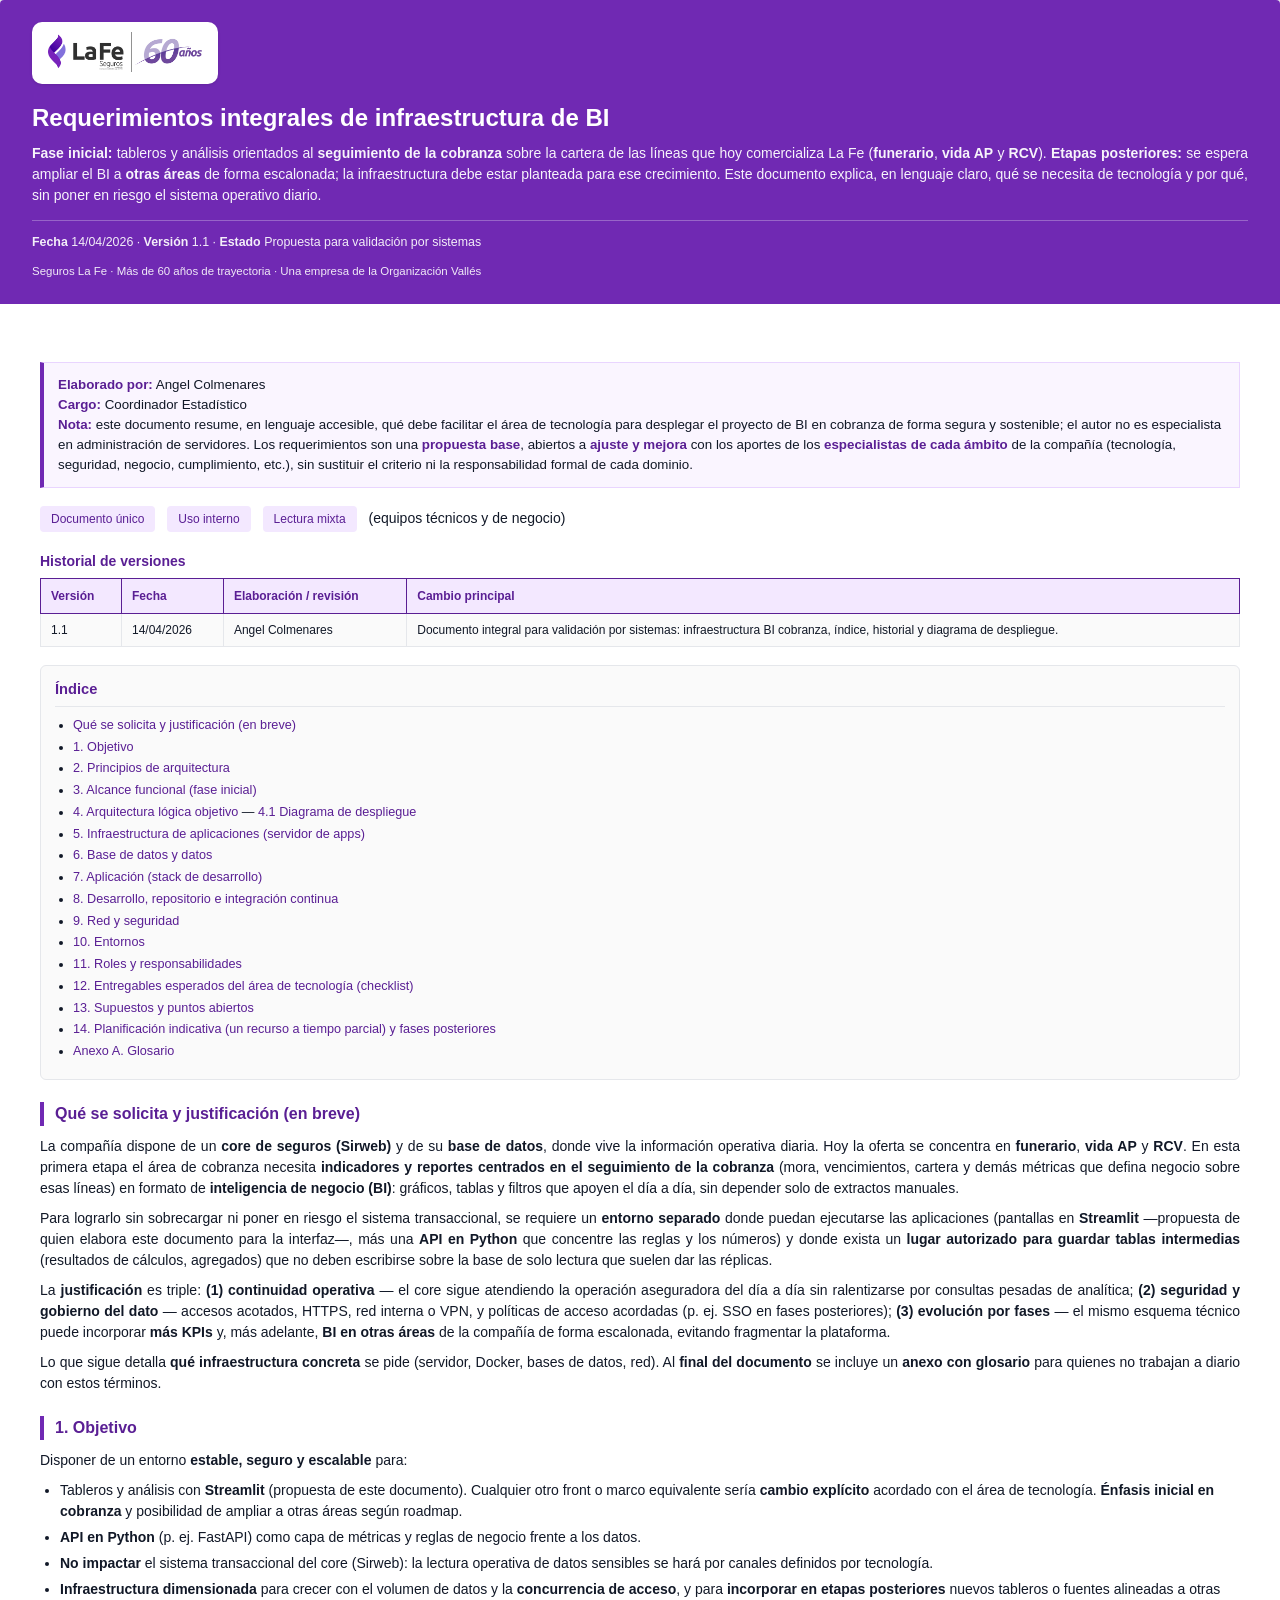
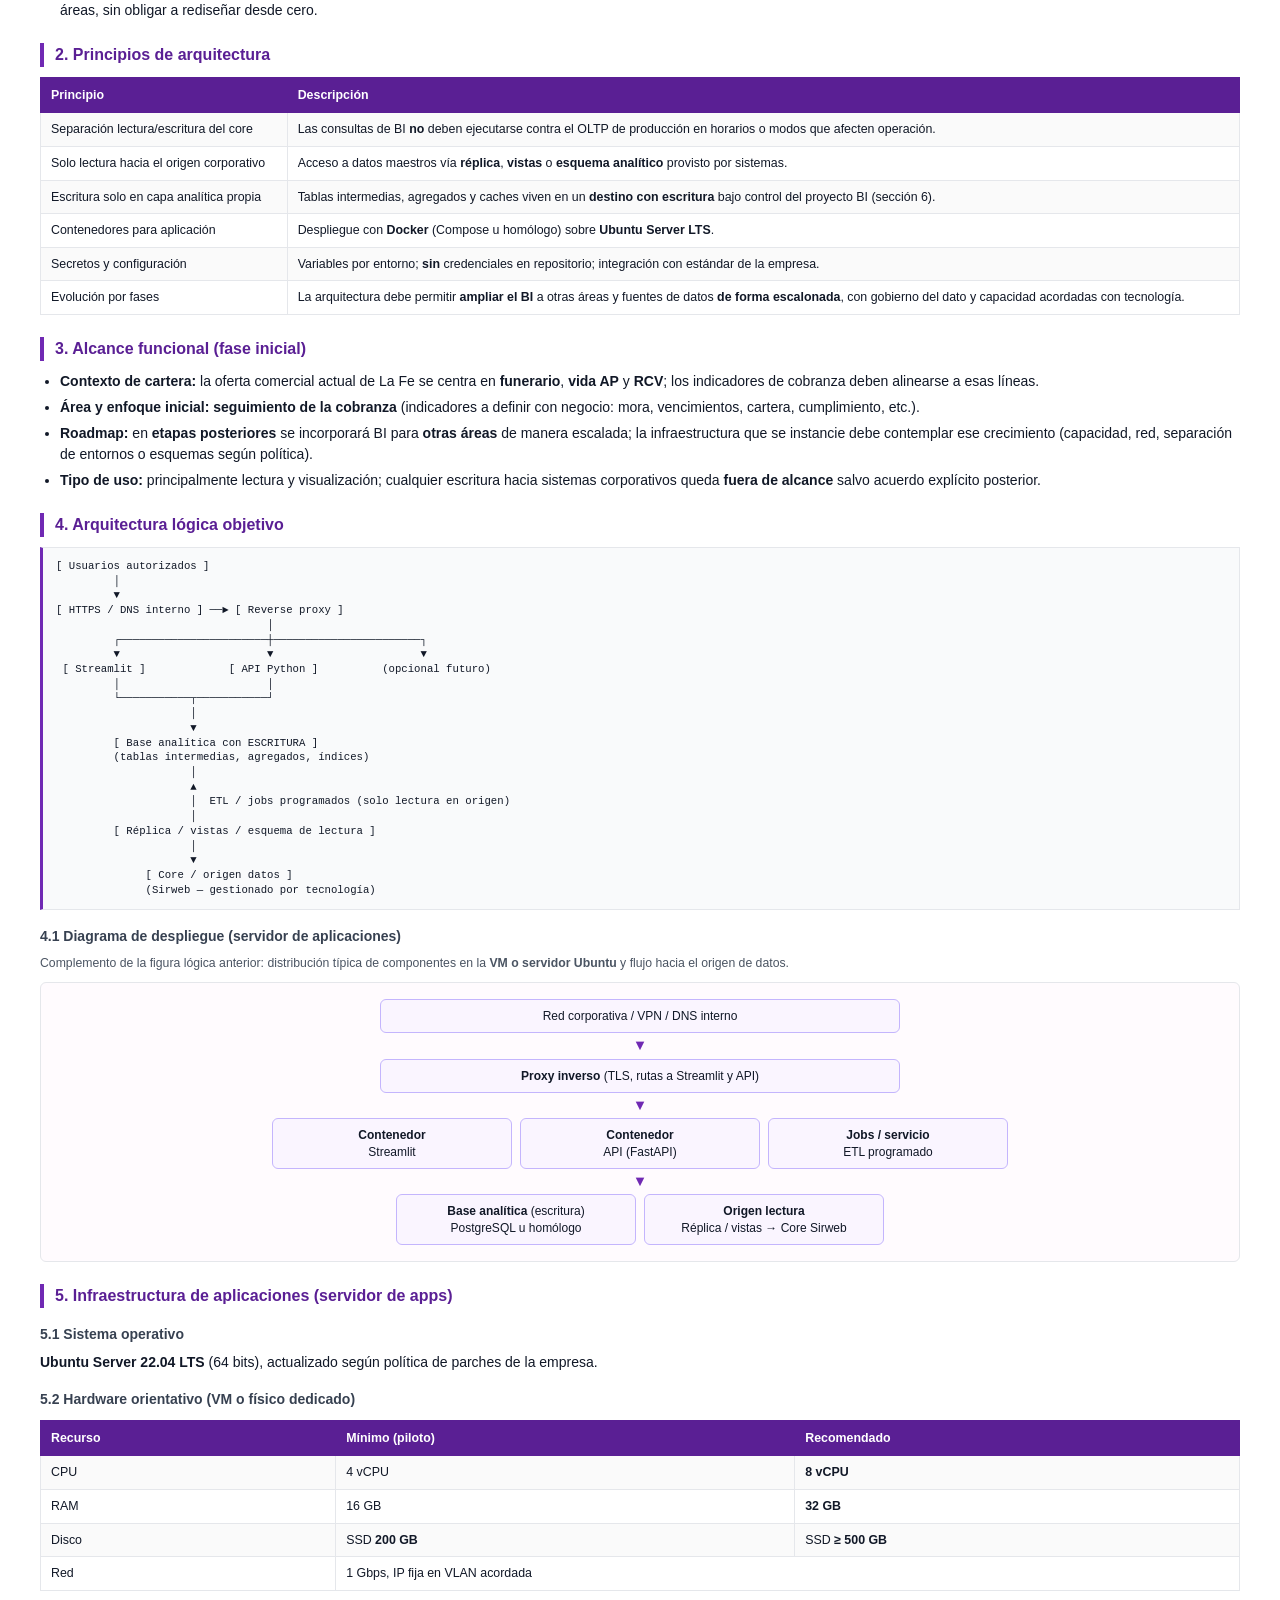
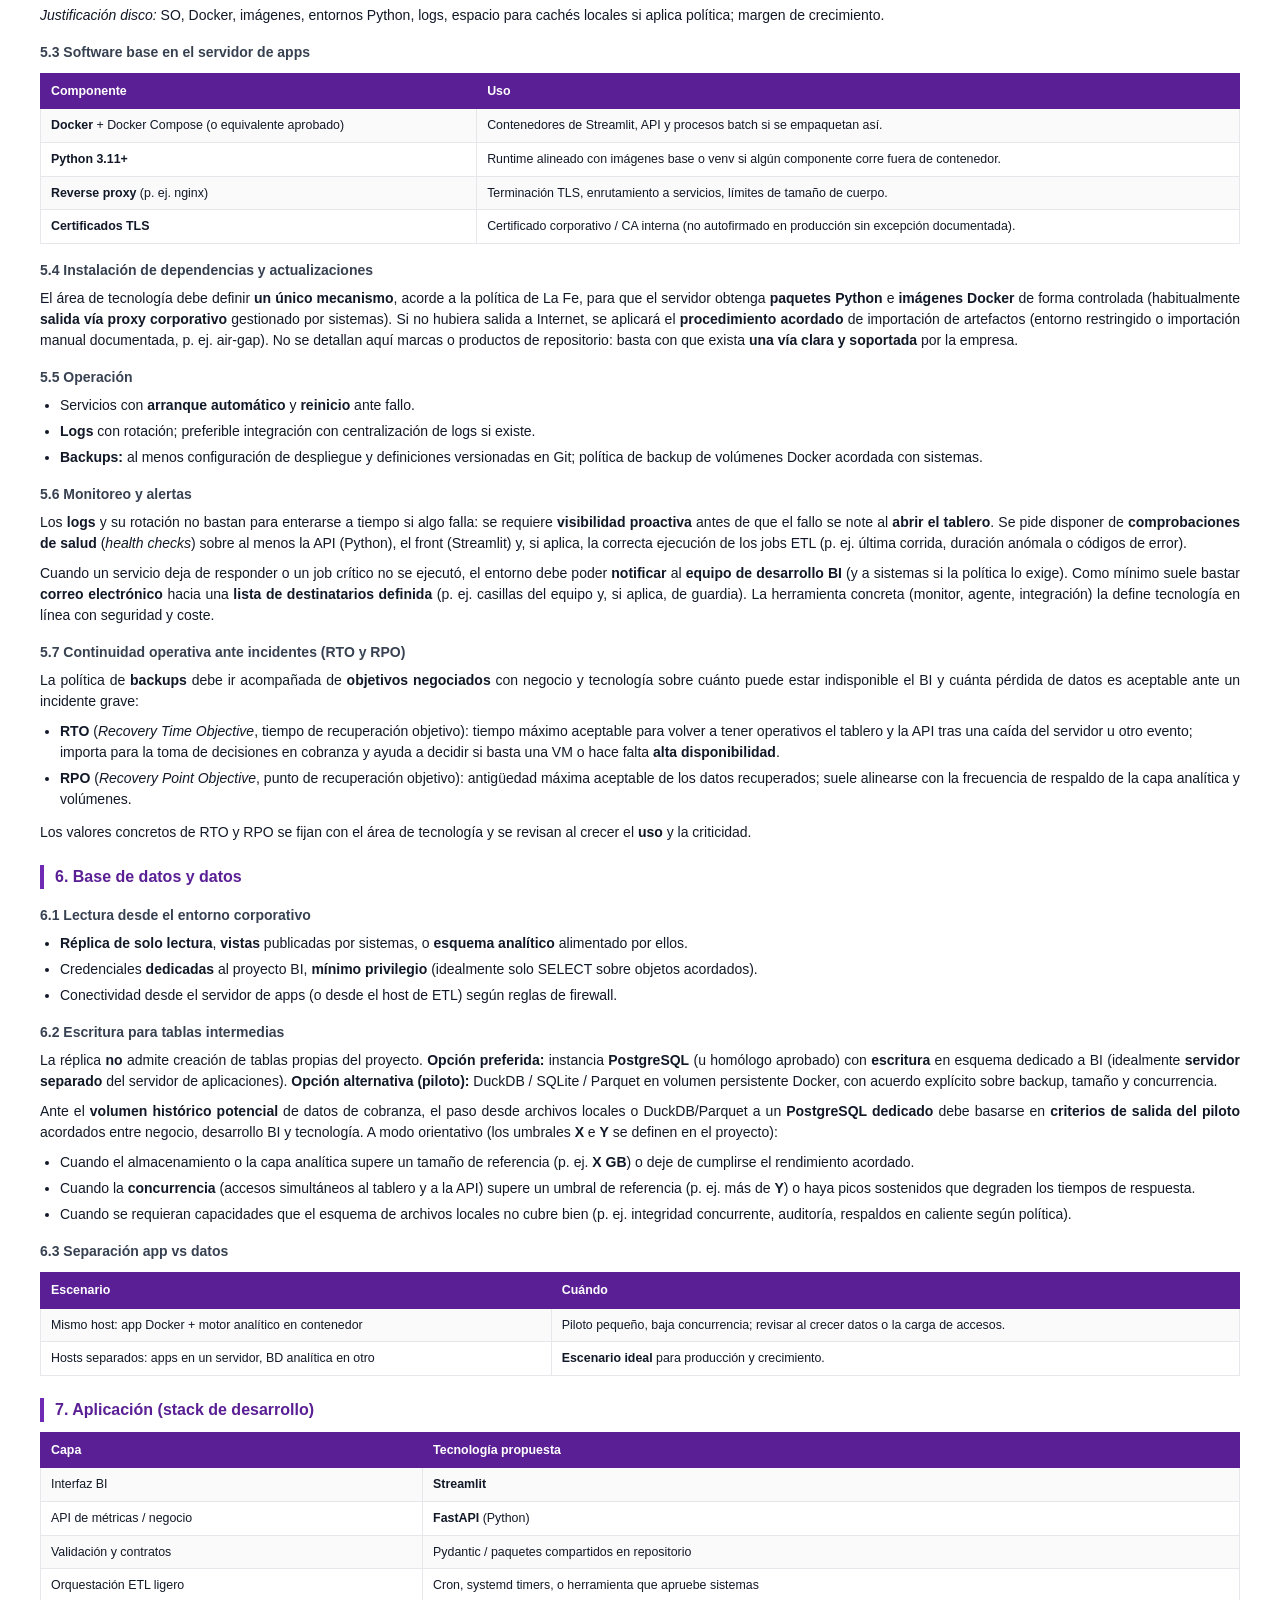
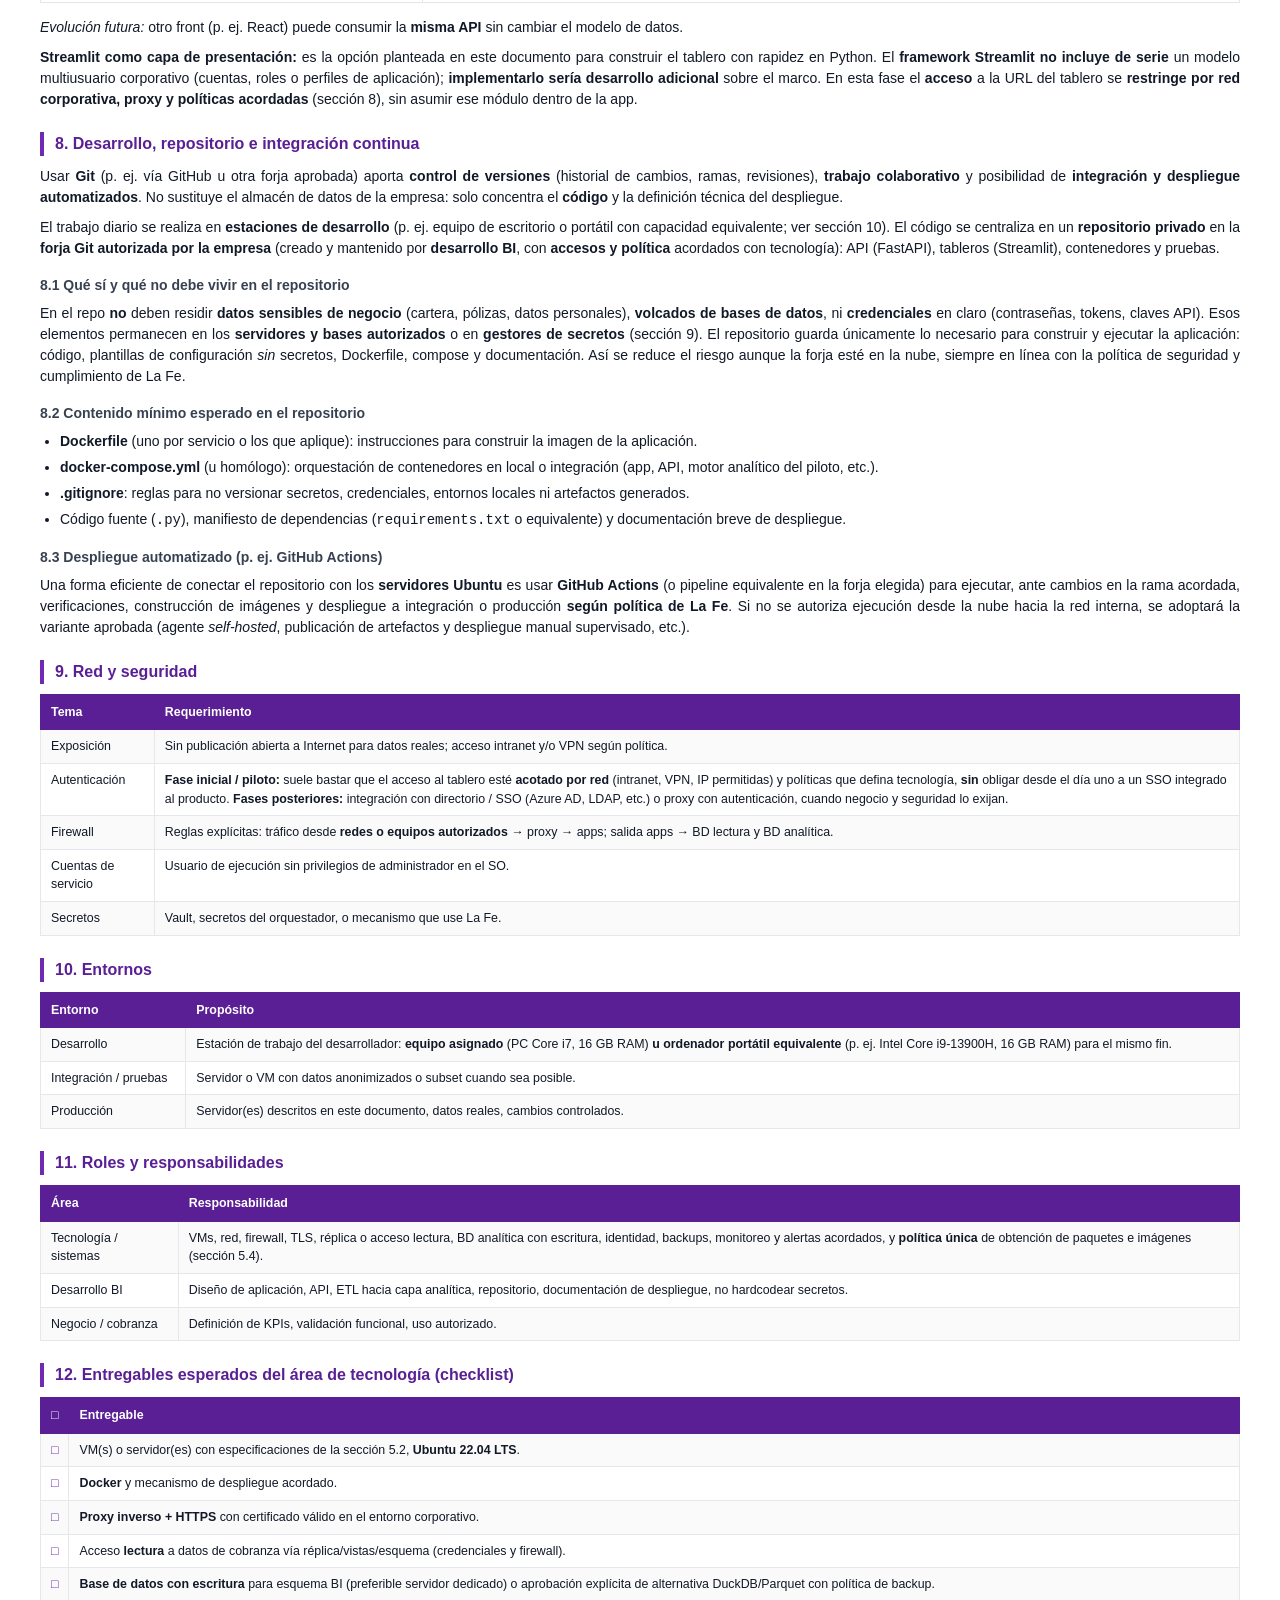
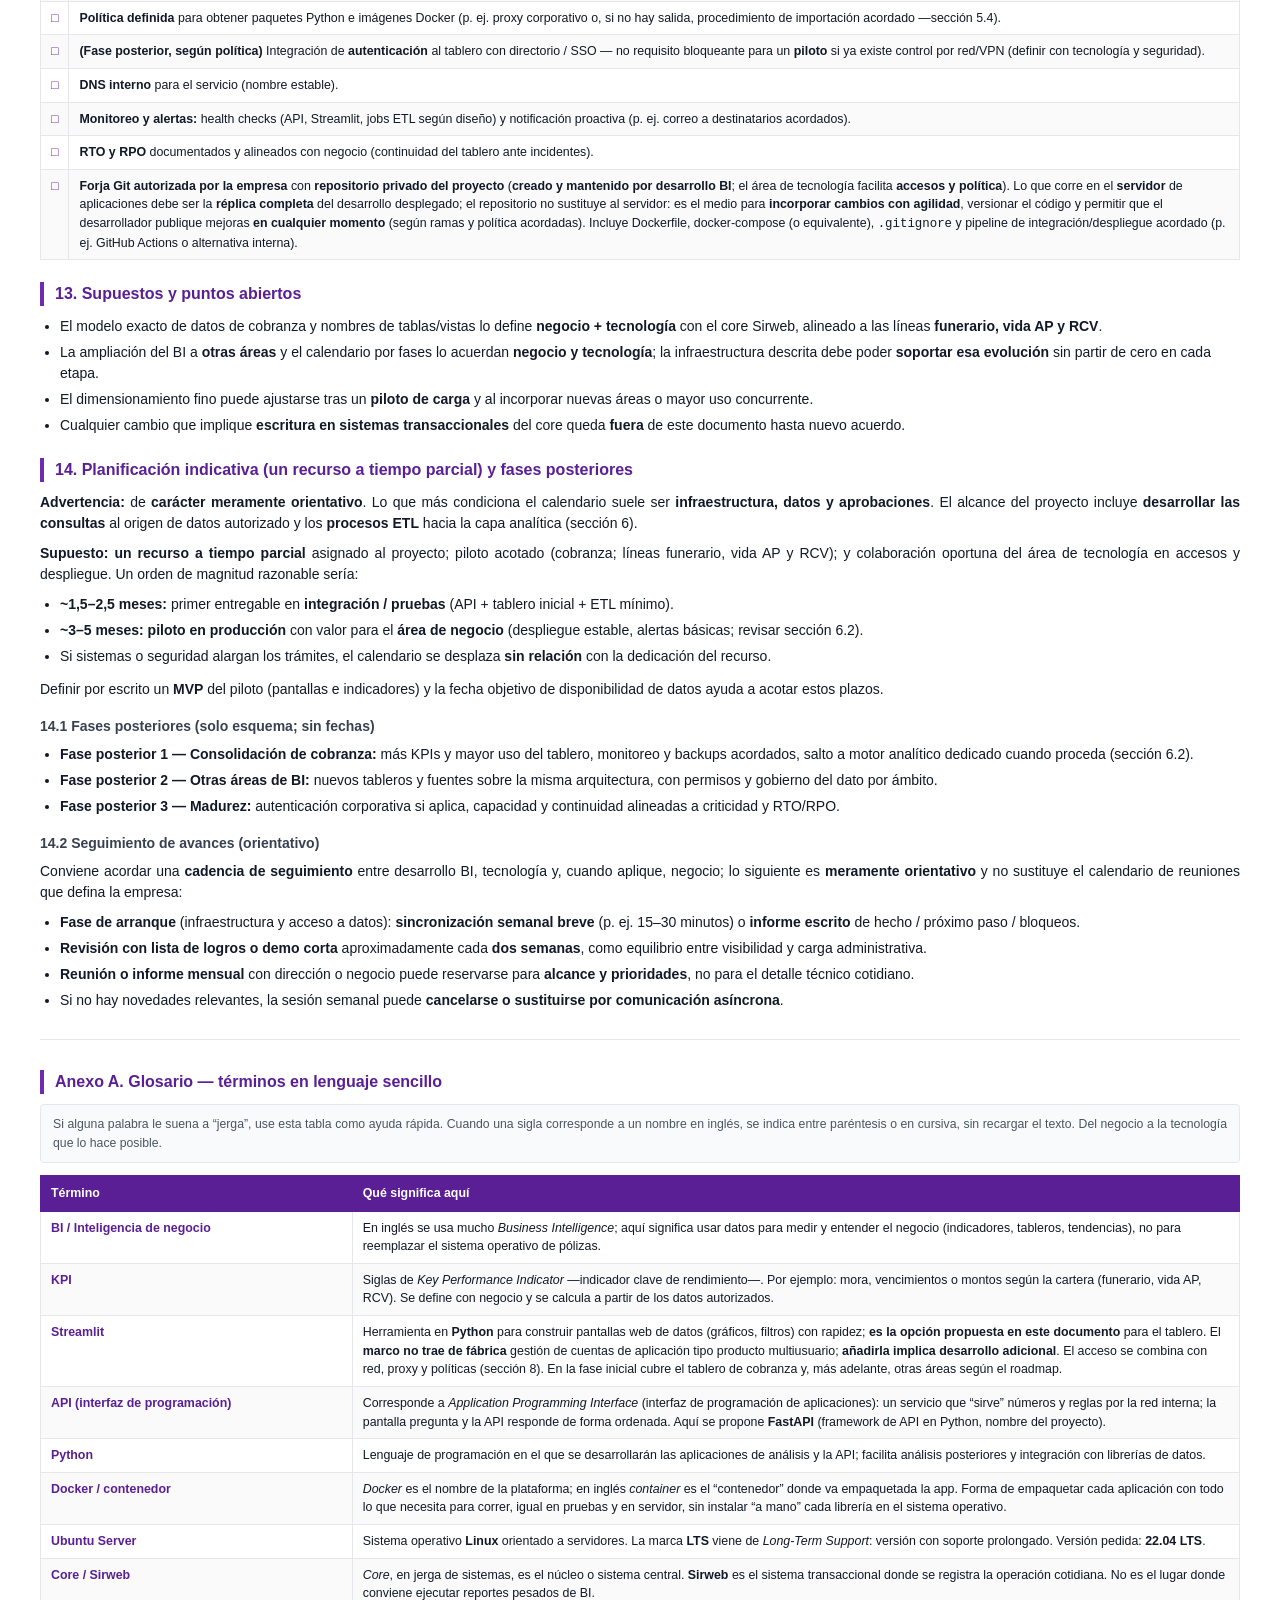
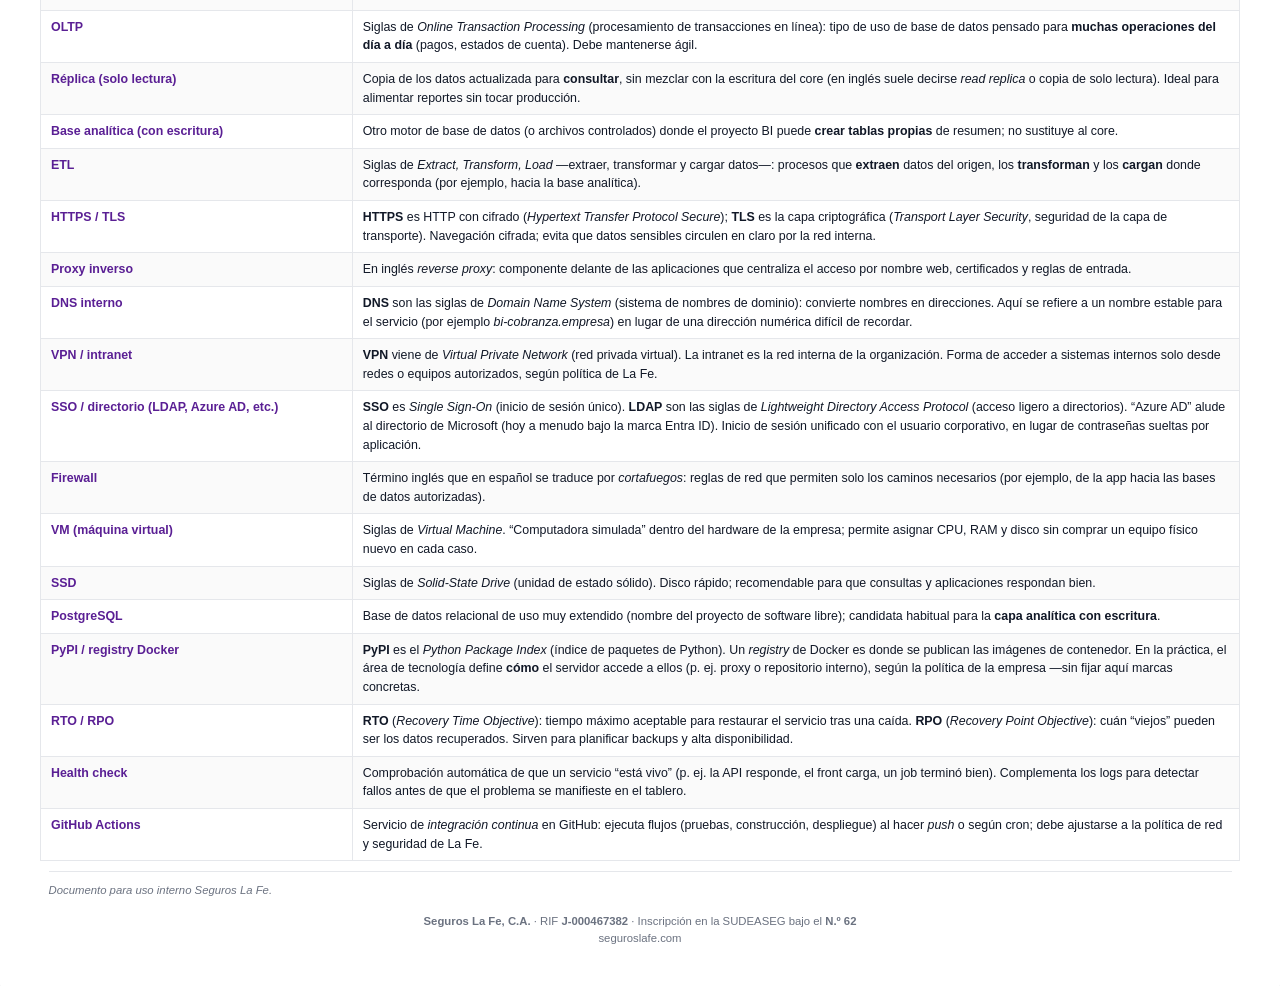
<file: docs/pdf/infra-bi-la-fe V1.html>
<!DOCTYPE html>
<html lang="es">
<head>
  <meta charset="utf-8" />
  <meta name="viewport" content="width=device-width, initial-scale=1" />
  <title>Requerimientos integrales de infraestructura de BI — Cobranza | Seguros La Fe</title>
  <!-- Estilos solo pantalla: marco legible al abrir el HTML en el navegador -->
  <style media="screen">
    html { background: #e8eaed; }
    body {
      margin: 0;
      padding: 24px 32px 40px;
    }
    .doc-shell {
      max-width: 920px;
      margin: 0 auto;
      background: #ffffff;
      box-shadow: 0 2px 12px rgba(17, 24, 39, 0.08);
      border-radius: 4px;
      overflow: hidden;
    }
    .content-pad {
      padding-left: 40px !important;
      padding-right: 40px !important;
      padding-top: 28px !important;
      padding-bottom: 36px !important;
    }
  </style>
  <style>
    /* Base compartida: navegador y PDF (xhtml2pdf suele ignorar media=screen) */
    @page {
      size: A4;
      margin: 16mm 12mm 18mm 12mm;
    }
    * { box-sizing: border-box; }
    html, body {
      margin: 0;
      padding: 0;
      width: 100%;
    }
    body {
      font-family: 'Segoe UI', 'Helvetica Neue', Arial, sans-serif;
      font-size: 10.5pt;
      line-height: 1.5;
      color: #111827;
    }
    .doc-shell {
      width: 100%;
      max-width: none;
    }
    /*
      Portada: un solo bloque DIV (evita que xhtml2pdf trocee tablas en cajas vacías).
      Logo sobre pastilla blanca = contraste correcto sobre morado corporativo.
    */
    .cover-solid {
      background-color: #7029B3;
      color: #ffffff;
      padding: 22px 32px 24px 32px;
      margin: 0 0 16px 0;
    }
    .logo-pill {
      background-color: #ffffff;
      border-radius: 10px;
      padding: 10px 16px 12px 16px;
      display: inline-block;
      margin: 0 0 14px 0;
      box-shadow: 0 1px 3px rgba(0, 0, 0, 0.12);
    }
    .logo-pill img {
      height: 40px;
      width: auto;
      display: block;
      border: none;
    }
    p.cover-title {
      font-size: 18pt;
      font-weight: 700;
      margin: 0 0 10px 0;
      line-height: 1.2;
      color: #ffffff;
    }
    .cover-solid .subtitle {
      font-size: 10.5pt;
      opacity: 0.95;
      margin: 0 0 14px 0;
      color: #ffffff;
    }
    .cover-meta {
      font-size: 9.3pt;
      opacity: 0.92;
      border-top: 1px solid rgba(255, 255, 255, 0.3);
      padding-top: 12px;
      margin: 0;
      color: #ffffff;
    }
    .cover-meta strong {
      opacity: 1;
      color: #ffffff;
    }
    .brand-line {
      font-size: 8.6pt;
      margin: 12px 0 0 0;
      opacity: 0.9;
      line-height: 1.45;
      color: #ffffff;
    }
    .content-pad {
      padding: 18px 4px 24px 4px;
      width: 100%;
    }
    .author-box {
      background: #FAF5FF;
      border: 1px solid #E9D5FF;
      border-left: 4px solid #7029B3;
      padding: 12px 14px;
      margin: 14px 0 18px 0;
      font-size: 10pt;
    }
    .author-box strong { color: #5a1f94; }
    h2 {
      font-size: 12pt;
      color: #5a1f94;
      border-left: 4px solid #7029B3;
      padding-left: 11px;
      margin: 22px 0 10px 0;
      page-break-after: avoid;
    }
    h3 {
      font-size: 10.5pt;
      color: #374151;
      margin: 16px 0 7px 0;
      page-break-after: avoid;
    }
    p { margin: 0 0 9px 0; text-align: justify; }
    ul { margin: 6px 0 12px 20px; padding: 0; }
    li { margin-bottom: 5px; }
    .meta-pill {
      display: inline-block;
      background: #F3E8FF;
      color: #5a1f94;
      font-size: 9pt;
      padding: 4px 11px;
      border-radius: 4px;
      margin-right: 8px;
      margin-bottom: 7px;
    }
    .glossary-note {
      font-size: 9.2pt;
      color: #4B5563;
      background: #F9FAFB;
      padding: 10px 12px;
      border-radius: 4px;
      margin-bottom: 12px;
      border: 1px solid #E5E7EB;
    }
    table.data {
      width: 100%;
      border-collapse: collapse;
      font-size: 9.3pt;
      margin: 10px 0 14px 0;
      page-break-inside: avoid;
    }
    /* Tablas largas (glosario): permitir cortes entre filas para no generar huecos antes del pie */
    table.data.glossary {
      page-break-inside: auto !important;
    }
    table.data th {
      background-color: #5a1f94;
      color: #fff;
      font-weight: 600;
      text-align: left;
      padding: 8px 10px;
      border: 1px solid #5a1f94;
    }
    table.data td {
      border: 1px solid #E5E7EB;
      padding: 7px 10px;
      vertical-align: top;
    }
    table.data tr:nth-child(even) td { background: #FAFAFA; }
    table.data.glossary td:first-child {
      font-weight: 600;
      color: #5a1f94;
      width: 26%;
    }
    pre.arch {
      font-family: Consolas, 'Courier New', monospace;
      font-size: 8pt;
      background: #F9FAFB;
      border: 1px solid #E5E7EB;
      border-left: 3px solid #7029B3;
      padding: 11px 13px;
      white-space: pre-wrap;
      margin: 10px 0 14px 0;
      line-height: 1.38;
    }
    .checklist td:first-child { width: 28px; text-align: center; font-weight: bold; color: #7029B3; }
    .footer-note {
      font-size: 8.5pt;
      color: #6B7280;
      font-style: italic;
      margin: 0 0 0 0;
      padding: 0;
      border: none;
    }
    .document-footer {
      margin-top: 14px;
      padding-top: 10px;
      border-top: 1px solid #E5E7EB;
    }
    /* Pie como última fila de la tabla (evita hueco entre </table> y bloque hermano en impresión Chromium) */
    .glossary-section tr.glossary-doc-footer td {
      border: none !important;
      padding: 10px 8px 6px 8px !important;
      background: #ffffff !important;
      font-weight: normal !important;
      color: #111827 !important;
      width: auto !important;
      vertical-align: top;
      page-break-inside: avoid;
      break-inside: avoid;
      page-break-before: avoid;
      break-before: avoid;
    }
    .glossary-section tr.glossary-doc-footer .document-footer {
      margin-top: 0;
      padding-top: 10px;
      border-top: 1px solid #E5E7EB;
    }
    .company-footer {
      font-size: 8.5pt;
      color: #6B7280;
      text-align: center;
      line-height: 1.45;
      margin-top: 14px;
    }
    @media print {
      html, body, .doc-shell, .content-pad, .content-main {
        min-height: 0 !important;
        height: auto !important;
      }
      /* Menos aire en portada / metadatos para aprovechar la 1.ª página */
      .cover-solid {
        padding: 18px 28px 20px 28px;
      }
      .cover-solid .subtitle {
        margin-bottom: 10px;
      }
      .author-box {
        margin: 10px 0 10px 0;
        padding: 10px 12px;
      }
      .content-pad {
        padding-top: 12px !important;
      }
      table.version-history {
        margin: 0 0 8px 0;
      }
      .version-history-heading {
        margin: 8px 0 5px 0;
      }
      .doc-toc {
        margin: 8px 0 12px 0;
        padding: 10px 12px 12px 12px;
        /* Evita el “medio página en blanco”: antes el índice entero saltaba de página */
        page-break-inside: auto;
        break-inside: auto;
      }
      /* Índice en dos columnas: menos alto, más probabilidad de caber tras la portada */
      .doc-toc ul {
        column-count: 2;
        column-gap: 18px;
      }
      .doc-toc li {
        break-inside: avoid;
        page-break-inside: avoid;
        -webkit-column-break-inside: avoid;
      }
    }
    .doc-toc {
      border: 1px solid #E5E7EB;
      border-radius: 6px;
      background: #FAFAFA;
      padding: 12px 14px 14px 14px;
      margin: 14px 0 18px 0;
      /* En pantalla puede mantenerse compacto; en @media print se fuerza auto */
      page-break-inside: auto;
      break-inside: auto;
    }
    .doc-toc .toc-title {
      font-size: 11pt;
      font-weight: 700;
      color: #5a1f94;
      margin: 0 0 10px 0;
      padding-bottom: 6px;
      border-bottom: 1px solid #E5E7EB;
      column-span: all;
    }
    .doc-toc ul { margin: 0; padding-left: 18px; }
    .doc-toc li { margin-bottom: 4px; font-size: 9.5pt; line-height: 1.4; }
    .doc-toc a { color: #5a1f94; text-decoration: none; }
    .doc-toc a:hover { text-decoration: underline; }
    .version-history-heading {
      font-size: 10.5pt;
      font-weight: 700;
      color: #5a1f94;
      margin: 12px 0 6px 0;
      page-break-after: avoid;
    }
    table.version-history {
      font-size: 9pt;
      margin: 0 0 18px 0;
      page-break-inside: avoid;
    }
    table.version-history th { background: #F3E8FF; color: #5a1f94; }
    .deploy-intro { font-size: 9.2pt; color: #4B5563; margin: 0 0 10px 0; }
    .deploy-diagram {
      border: 1px solid #E5E7EB;
      border-radius: 6px;
      padding: 12px;
      background: #FFFBFE;
      margin: 0 0 14px 0;
      page-break-inside: avoid;
    }
    .deploy-row {
      display: flex;
      flex-wrap: wrap;
      gap: 8px;
      justify-content: center;
      align-items: stretch;
      margin: 4px 0;
    }
    .deploy-box {
      border: 1px solid #C4B5FD;
      background: #FAF5FF;
      border-radius: 6px;
      padding: 8px 10px;
      text-align: center;
      font-size: 9pt;
      line-height: 1.35;
      flex: 1 1 130px;
      max-width: 240px;
    }
    .deploy-box-wide {
      flex: 1 1 100%;
      max-width: 520px;
    }
    .deploy-arrow {
      text-align: center;
      color: #7029B3;
      font-weight: bold;
      line-height: 1.2;
      margin: 2px 0;
      font-size: 11pt;
    }
    .sig-table th { width: 26%; }
    /* Anexo glosario al final: evita título huérfano lejos de la tabla */
    .glossary-section {
      margin-top: 28px;
      padding-top: 8px;
      border-top: 1px solid #E5E7EB;
    }
    .glossary-section h2 {
      page-break-after: avoid;
    }
    .glossary-section .glossary-note {
      page-break-after: avoid;
    }
    .glossary-section table.data {
      page-break-inside: auto !important;
      margin-bottom: 0;
    }
    .glossary-section table.data tr {
      page-break-inside: avoid;
    }
  </style>
</head>
<body>

<div class="doc-shell">

  <div class="cover-solid">
    <div class="logo-pill">
      <img src="assets/logo-seguros-la-fe.png" alt="Seguros La Fe" />
    </div>
    <p class="cover-title">Requerimientos integrales de infraestructura de BI</p>
    <p class="subtitle"><strong>Fase inicial:</strong> tableros y análisis orientados al <strong>seguimiento de la cobranza</strong> sobre la cartera de las líneas que hoy comercializa La Fe (<strong>funerario</strong>, <strong>vida AP</strong> y <strong>RCV</strong>). <strong>Etapas posteriores:</strong> se espera ampliar el BI a <strong>otras áreas</strong> de forma escalonada; la infraestructura debe estar planteada para ese crecimiento. Este documento explica, en lenguaje claro, qué se necesita de tecnología y por qué, sin poner en riesgo el sistema operativo diario.</p>
    <div class="cover-meta">
      <strong>Fecha</strong> 14/04/2026 · <strong>Versión</strong> 1.1 · <strong>Estado</strong> Propuesta para validación por sistemas
    </div>
    <p class="brand-line">Seguros La Fe · Más de 60 años de trayectoria · Una empresa de la Organización Vallés</p>
  </div>

  <div class="content-pad">

  <div class="content-main">

  <div class="author-box">
    <strong>Elaborado por:</strong> Angel Colmenares<br />
    <strong>Cargo:</strong> Coordinador Estadístico<br />
    <strong>Nota:</strong> este documento resume, en lenguaje accesible, qué debe facilitar el área de tecnología para desplegar el proyecto de BI en cobranza de forma segura y sostenible; el autor no es especialista en administración de servidores. Los requerimientos son una <strong>propuesta base</strong>, abiertos a <strong>ajuste y mejora</strong> con los aportes de los <strong>especialistas de cada ámbito</strong> de la compañía (tecnología, seguridad, negocio, cumplimiento, etc.), sin sustituir el criterio ni la responsabilidad formal de cada dominio.
  </div>

  <p>
    <span class="meta-pill">Documento único</span>
    <span class="meta-pill">Uso interno</span>
    <span class="meta-pill">Lectura mixta</span> (equipos técnicos y de negocio)
  </p>

  <p class="version-history-heading">Historial de versiones</p>
  <table class="data version-history">
    <tr><th>Versión</th><th>Fecha</th><th>Elaboración / revisión</th><th>Cambio principal</th></tr>
    <tr><td>1.1</td><td>14/04/2026</td><td>Angel Colmenares</td><td>Documento integral para validación por sistemas: infraestructura BI cobranza, índice, historial y diagrama de despliegue.</td></tr>
  </table>

  <nav class="doc-toc" aria-label="Índice">
    <p class="toc-title">Índice</p>
    <ul>
      <li><a href="#sec-justificacion">Qué se solicita y justificación (en breve)</a></li>
      <li><a href="#sec-1">1. Objetivo</a></li>
      <li><a href="#sec-2">2. Principios de arquitectura</a></li>
      <li><a href="#sec-3">3. Alcance funcional (fase inicial)</a></li>
      <li><a href="#sec-4">4. Arquitectura lógica objetivo</a> — <a href="#sec-4-1">4.1 Diagrama de despliegue</a></li>
      <li><a href="#sec-5">5. Infraestructura de aplicaciones (servidor de apps)</a></li>
      <li><a href="#sec-6">6. Base de datos y datos</a></li>
      <li><a href="#sec-7">7. Aplicación (stack de desarrollo)</a></li>
      <li><a href="#sec-8">8. Desarrollo, repositorio e integración continua</a></li>
      <li><a href="#sec-9">9. Red y seguridad</a></li>
      <li><a href="#sec-10">10. Entornos</a></li>
      <li><a href="#sec-11">11. Roles y responsabilidades</a></li>
      <li><a href="#sec-12">12. Entregables esperados del área de tecnología (checklist)</a></li>
      <li><a href="#sec-13">13. Supuestos y puntos abiertos</a></li>
      <li><a href="#sec-14">14. Planificación indicativa (un recurso a tiempo parcial) y fases posteriores</a></li>
      <li><a href="#sec-anexo-a">Anexo A. Glosario</a></li>
    </ul>
  </nav>

  <h2 id="sec-justificacion">Qué se solicita y justificación (en breve)</h2>
  <p>La compañía dispone de un <strong>core de seguros (Sirweb)</strong> y de su <strong>base de datos</strong>, donde vive la información operativa diaria. Hoy la oferta se concentra en <strong>funerario</strong>, <strong>vida AP</strong> y <strong>RCV</strong>. En esta primera etapa el área de cobranza necesita <strong>indicadores y reportes centrados en el seguimiento de la cobranza</strong> (mora, vencimientos, cartera y demás métricas que defina negocio sobre esas líneas) en formato de <strong>inteligencia de negocio (BI)</strong>: gráficos, tablas y filtros que apoyen el día a día, sin depender solo de extractos manuales.</p>
  <p>Para lograrlo sin sobrecargar ni poner en riesgo el sistema transaccional, se requiere un <strong>entorno separado</strong> donde puedan ejecutarse las aplicaciones (pantallas en <strong>Streamlit</strong> —propuesta de quien elabora este documento para la interfaz—, más una <strong>API en Python</strong> que concentre las reglas y los números) y donde exista un <strong>lugar autorizado para guardar tablas intermedias</strong> (resultados de cálculos, agregados) que no deben escribirse sobre la base de solo lectura que suelen dar las réplicas.</p>
  <p>La <strong>justificación</strong> es triple: <strong>(1) continuidad operativa</strong> — el core sigue atendiendo la operación aseguradora del día a día sin ralentizarse por consultas pesadas de analítica; <strong>(2) seguridad y gobierno del dato</strong> — accesos acotados, HTTPS, red interna o VPN, y políticas de acceso acordadas (p. ej. SSO en fases posteriores); <strong>(3) evolución por fases</strong> — el mismo esquema técnico puede incorporar <strong>más KPIs</strong> y, más adelante, <strong>BI en otras áreas</strong> de la compañía de forma escalonada, evitando fragmentar la plataforma.</p>
  <p>Lo que sigue detalla <strong>qué infraestructura concreta</strong> se pide (servidor, Docker, bases de datos, red). Al <strong>final del documento</strong> se incluye un <strong>anexo con glosario</strong> para quienes no trabajan a diario con estos términos.</p>

  <h2 id="sec-1">1. Objetivo</h2>
  <p>Disponer de un entorno <strong>estable, seguro y escalable</strong> para:</p>
  <ul>
    <li>Tableros y análisis con <strong>Streamlit</strong> (propuesta de este documento). Cualquier otro front o marco equivalente sería <strong>cambio explícito</strong> acordado con el área de tecnología. <strong>Énfasis inicial en cobranza</strong> y posibilidad de ampliar a otras áreas según roadmap.</li>
    <li><strong>API en Python</strong> (p. ej. FastAPI) como capa de métricas y reglas de negocio frente a los datos.</li>
    <li><strong>No impactar</strong> el sistema transaccional del core (Sirweb): la lectura operativa de datos sensibles se hará por canales definidos por tecnología.</li>
    <li><strong>Infraestructura dimensionada</strong> para crecer con el volumen de datos y la <strong>concurrencia de acceso</strong>, y para <strong>incorporar en etapas posteriores</strong> nuevos tableros o fuentes alineadas a otras áreas, sin obligar a rediseñar desde cero.</li>
  </ul>

  <h2 id="sec-2">2. Principios de arquitectura</h2>
  <table class="data">
    <tr><th>Principio</th><th>Descripción</th></tr>
    <tr><td>Separación lectura/escritura del core</td><td>Las consultas de BI <strong>no</strong> deben ejecutarse contra el OLTP de producción en horarios o modos que afecten operación.</td></tr>
    <tr><td>Solo lectura hacia el origen corporativo</td><td>Acceso a datos maestros vía <strong>réplica</strong>, <strong>vistas</strong> o <strong>esquema analítico</strong> provisto por sistemas.</td></tr>
    <tr><td>Escritura solo en capa analítica propia</td><td>Tablas intermedias, agregados y caches viven en un <strong>destino con escritura</strong> bajo control del proyecto BI (sección 6).</td></tr>
    <tr><td>Contenedores para aplicación</td><td>Despliegue con <strong>Docker</strong> (Compose u homólogo) sobre <strong>Ubuntu Server LTS</strong>.</td></tr>
    <tr><td>Secretos y configuración</td><td>Variables por entorno; <strong>sin</strong> credenciales en repositorio; integración con estándar de la empresa.</td></tr>
    <tr><td>Evolución por fases</td><td>La arquitectura debe permitir <strong>ampliar el BI</strong> a otras áreas y fuentes de datos <strong>de forma escalonada</strong>, con gobierno del dato y capacidad acordadas con tecnología.</td></tr>
  </table>

  <h2 id="sec-3">3. Alcance funcional (fase inicial)</h2>
  <ul>
    <li><strong>Contexto de cartera:</strong> la oferta comercial actual de La Fe se centra en <strong>funerario</strong>, <strong>vida AP</strong> y <strong>RCV</strong>; los indicadores de cobranza deben alinearse a esas líneas.</li>
    <li><strong>Área y enfoque inicial:</strong> <strong>seguimiento de la cobranza</strong> (indicadores a definir con negocio: mora, vencimientos, cartera, cumplimiento, etc.).</li>
    <li><strong>Roadmap:</strong> en <strong>etapas posteriores</strong> se incorporará BI para <strong>otras áreas</strong> de manera escalada; la infraestructura que se instancie debe contemplar ese crecimiento (capacidad, red, separación de entornos o esquemas según política).</li>
    <li><strong>Tipo de uso:</strong> principalmente lectura y visualización; cualquier escritura hacia sistemas corporativos queda <strong>fuera de alcance</strong> salvo acuerdo explícito posterior.</li>
  </ul>

  <h2 id="sec-4">4. Arquitectura lógica objetivo</h2>
  <pre class="arch">[ Usuarios autorizados ]
         │
         ▼
[ HTTPS / DNS interno ] ──► [ Reverse proxy ]
                                 │
         ┌───────────────────────┼───────────────────────┐
         ▼                       ▼                       ▼
 [ Streamlit ]             [ API Python ]          (opcional futuro)
         │                       │
         └───────────┬───────────┘
                     │
                     ▼
         [ Base analítica con ESCRITURA ]
         (tablas intermedias, agregados, índices)
                     │
                     ▲
                     │  ETL / jobs programados (solo lectura en origen)
                     │
         [ Réplica / vistas / esquema de lectura ]
                     │
                     ▼
              [ Core / origen datos ]
              (Sirweb — gestionado por tecnología)</pre>

  <h3 id="sec-4-1">4.1 Diagrama de despliegue (servidor de aplicaciones)</h3>
  <p class="deploy-intro">Complemento de la figura lógica anterior: distribución típica de componentes en la <strong>VM o servidor Ubuntu</strong> y flujo hacia el origen de datos.</p>
  <div class="deploy-diagram" role="img" aria-label="Diagrama de despliegue: red, proxy, contenedores, base analítica y origen">
    <div class="deploy-row">
      <div class="deploy-box deploy-box-wide">Red corporativa / VPN / DNS interno</div>
    </div>
    <div class="deploy-arrow">▼</div>
    <div class="deploy-row">
      <div class="deploy-box deploy-box-wide"><strong>Proxy inverso</strong> (TLS, rutas a Streamlit y API)</div>
    </div>
    <div class="deploy-arrow">▼</div>
    <div class="deploy-row">
      <div class="deploy-box"><strong>Contenedor</strong><br />Streamlit</div>
      <div class="deploy-box"><strong>Contenedor</strong><br />API (FastAPI)</div>
      <div class="deploy-box"><strong>Jobs / servicio</strong><br />ETL programado</div>
    </div>
    <div class="deploy-arrow">▼</div>
    <div class="deploy-row">
      <div class="deploy-box"><strong>Base analítica</strong> (escritura)<br />PostgreSQL u homólogo</div>
      <div class="deploy-box"><strong>Origen lectura</strong><br />Réplica / vistas → Core Sirweb</div>
    </div>
  </div>

  <h2 id="sec-5">5. Infraestructura de aplicaciones (servidor de apps)</h2>
  <h3>5.1 Sistema operativo</h3>
  <p><strong>Ubuntu Server 22.04 LTS</strong> (64 bits), actualizado según política de parches de la empresa.</p>

  <h3>5.2 Hardware orientativo (VM o físico dedicado)</h3>
  <table class="data">
    <tr><th>Recurso</th><th>Mínimo (piloto)</th><th>Recomendado</th></tr>
    <tr><td>CPU</td><td>4 vCPU</td><td><strong>8 vCPU</strong></td></tr>
    <tr><td>RAM</td><td>16 GB</td><td><strong>32 GB</strong></td></tr>
    <tr><td>Disco</td><td>SSD <strong>200 GB</strong></td><td>SSD <strong>≥ 500 GB</strong></td></tr>
    <tr><td>Red</td><td colspan="2">1 Gbps, IP fija en VLAN acordada</td></tr>
  </table>
  <p><em>Justificación disco:</em> SO, Docker, imágenes, entornos Python, logs, espacio para cachés locales si aplica política; margen de crecimiento.</p>

  <h3>5.3 Software base en el servidor de apps</h3>
  <table class="data">
    <tr><th>Componente</th><th>Uso</th></tr>
    <tr><td><strong>Docker</strong> + Docker Compose (o equivalente aprobado)</td><td>Contenedores de Streamlit, API y procesos batch si se empaquetan así.</td></tr>
    <tr><td><strong>Python 3.11+</strong></td><td>Runtime alineado con imágenes base o venv si algún componente corre fuera de contenedor.</td></tr>
    <tr><td><strong>Reverse proxy</strong> (p. ej. nginx)</td><td>Terminación TLS, enrutamiento a servicios, límites de tamaño de cuerpo.</td></tr>
    <tr><td><strong>Certificados TLS</strong></td><td>Certificado corporativo / CA interna (no autofirmado en producción sin excepción documentada).</td></tr>
  </table>

  <h3>5.4 Instalación de dependencias y actualizaciones</h3>
  <p>El área de tecnología debe definir <strong>un único mecanismo</strong>, acorde a la política de La Fe, para que el servidor obtenga <strong>paquetes Python</strong> e <strong>imágenes Docker</strong> de forma controlada (habitualmente <strong>salida vía proxy corporativo</strong> gestionado por sistemas). Si no hubiera salida a Internet, se aplicará el <strong>procedimiento acordado</strong> de importación de artefactos (entorno restringido o importación manual documentada, p. ej. air-gap). No se detallan aquí marcas o productos de repositorio: basta con que exista <strong>una vía clara y soportada</strong> por la empresa.</p>

  <h3>5.5 Operación</h3>
  <ul>
    <li>Servicios con <strong>arranque automático</strong> y <strong>reinicio</strong> ante fallo.</li>
    <li><strong>Logs</strong> con rotación; preferible integración con centralización de logs si existe.</li>
    <li><strong>Backups:</strong> al menos configuración de despliegue y definiciones versionadas en Git; política de backup de volúmenes Docker acordada con sistemas.</li>
  </ul>

  <h3>5.6 Monitoreo y alertas</h3>
  <p>Los <strong>logs</strong> y su rotación no bastan para enterarse a tiempo si algo falla: se requiere <strong>visibilidad proactiva</strong> antes de que el fallo se note al <strong>abrir el tablero</strong>. Se pide disponer de <strong>comprobaciones de salud</strong> (<em>health checks</em>) sobre al menos la API (Python), el front (Streamlit) y, si aplica, la correcta ejecución de los jobs ETL (p. ej. última corrida, duración anómala o códigos de error).</p>
  <p>Cuando un servicio deja de responder o un job crítico no se ejecutó, el entorno debe poder <strong>notificar</strong> al <strong>equipo de desarrollo BI</strong> (y a sistemas si la política lo exige). Como mínimo suele bastar <strong>correo electrónico</strong> hacia una <strong>lista de destinatarios definida</strong> (p. ej. casillas del equipo y, si aplica, de guardia). La herramienta concreta (monitor, agente, integración) la define tecnología en línea con seguridad y coste.</p>

  <h3>5.7 Continuidad operativa ante incidentes (RTO y RPO)</h3>
  <p>La política de <strong>backups</strong> debe ir acompañada de <strong>objetivos negociados</strong> con negocio y tecnología sobre cuánto puede estar indisponible el BI y cuánta pérdida de datos es aceptable ante un incidente grave:</p>
  <ul>
    <li><strong>RTO</strong> (<em>Recovery Time Objective</em>, tiempo de recuperación objetivo): tiempo máximo aceptable para volver a tener operativos el tablero y la API tras una caída del servidor u otro evento; importa para la toma de decisiones en cobranza y ayuda a decidir si basta una VM o hace falta <strong>alta disponibilidad</strong>.</li>
    <li><strong>RPO</strong> (<em>Recovery Point Objective</em>, punto de recuperación objetivo): antigüedad máxima aceptable de los datos recuperados; suele alinearse con la frecuencia de respaldo de la capa analítica y volúmenes.</li>
  </ul>
  <p>Los valores concretos de RTO y RPO se fijan con el área de tecnología y se revisan al crecer el <strong>uso</strong> y la criticidad.</p>

  <h2 id="sec-6">6. Base de datos y datos</h2>
  <h3>6.1 Lectura desde el entorno corporativo</h3>
  <ul>
    <li><strong>Réplica de solo lectura</strong>, <strong>vistas</strong> publicadas por sistemas, o <strong>esquema analítico</strong> alimentado por ellos.</li>
    <li>Credenciales <strong>dedicadas</strong> al proyecto BI, <strong>mínimo privilegio</strong> (idealmente solo SELECT sobre objetos acordados).</li>
    <li>Conectividad desde el servidor de apps (o desde el host de ETL) según reglas de firewall.</li>
  </ul>

  <h3>6.2 Escritura para tablas intermedias</h3>
  <p>La réplica <strong>no</strong> admite creación de tablas propias del proyecto. <strong>Opción preferida:</strong> instancia <strong>PostgreSQL</strong> (u homólogo aprobado) con <strong>escritura</strong> en esquema dedicado a BI (idealmente <strong>servidor separado</strong> del servidor de aplicaciones). <strong>Opción alternativa (piloto):</strong> DuckDB / SQLite / Parquet en volumen persistente Docker, con acuerdo explícito sobre backup, tamaño y concurrencia.</p>
  <p>Ante el <strong>volumen histórico potencial</strong> de datos de cobranza, el paso desde archivos locales o DuckDB/Parquet a un <strong>PostgreSQL dedicado</strong> debe basarse en <strong>criterios de salida del piloto</strong> acordados entre negocio, desarrollo BI y tecnología. A modo orientativo (los umbrales <strong>X</strong> e <strong>Y</strong> se definen en el proyecto):</p>
  <ul>
    <li>Cuando el almacenamiento o la capa analítica supere un tamaño de referencia (p. ej. <strong>X GB</strong>) o deje de cumplirse el rendimiento acordado.</li>
    <li>Cuando la <strong>concurrencia</strong> (accesos simultáneos al tablero y a la API) supere un umbral de referencia (p. ej. más de <strong>Y</strong>) o haya picos sostenidos que degraden los tiempos de respuesta.</li>
    <li>Cuando se requieran capacidades que el esquema de archivos locales no cubre bien (p. ej. integridad concurrente, auditoría, respaldos en caliente según política).</li>
  </ul>

  <h3>6.3 Separación app vs datos</h3>
  <table class="data">
    <tr><th>Escenario</th><th>Cuándo</th></tr>
    <tr><td>Mismo host: app Docker + motor analítico en contenedor</td><td>Piloto pequeño, baja concurrencia; revisar al crecer datos o la carga de accesos.</td></tr>
    <tr><td>Hosts separados: apps en un servidor, BD analítica en otro</td><td><strong>Escenario ideal</strong> para producción y crecimiento.</td></tr>
  </table>

  <h2 id="sec-7">7. Aplicación (stack de desarrollo)</h2>
  <table class="data">
    <tr><th>Capa</th><th>Tecnología propuesta</th></tr>
    <tr><td>Interfaz BI</td><td><strong>Streamlit</strong></td></tr>
    <tr><td>API de métricas / negocio</td><td><strong>FastAPI</strong> (Python)</td></tr>
    <tr><td>Validación y contratos</td><td>Pydantic / paquetes compartidos en repositorio</td></tr>
    <tr><td>Orquestación ETL ligero</td><td>Cron, systemd timers, o herramienta que apruebe sistemas</td></tr>
  </table>
  <p><em>Evolución futura:</em> otro front (p. ej. React) puede consumir la <strong>misma API</strong> sin cambiar el modelo de datos.</p>
  <p><strong>Streamlit como capa de presentación:</strong> es la opción planteada en este documento para construir el tablero con rapidez en Python. El <strong>framework Streamlit no incluye de serie</strong> un modelo multiusuario corporativo (cuentas, roles o perfiles de aplicación); <strong>implementarlo sería desarrollo adicional</strong> sobre el marco. En esta fase el <strong>acceso</strong> a la URL del tablero se <strong>restringe por red corporativa, proxy y políticas acordadas</strong> (sección 8), sin asumir ese módulo dentro de la app.</p>

  <h2 id="sec-8">8. Desarrollo, repositorio e integración continua</h2>
  <p>Usar <strong>Git</strong> (p. ej. vía GitHub u otra forja aprobada) aporta <strong>control de versiones</strong> (historial de cambios, ramas, revisiones), <strong>trabajo colaborativo</strong> y posibilidad de <strong>integración y despliegue automatizados</strong>. No sustituye el almacén de datos de la empresa: solo concentra el <strong>código</strong> y la definición técnica del despliegue.</p>
  <p>El trabajo diario se realiza en <strong>estaciones de desarrollo</strong> (p. ej. equipo de escritorio o portátil con capacidad equivalente; ver sección 10). El código se centraliza en un <strong>repositorio privado</strong> en la <strong>forja Git autorizada por la empresa</strong> (creado y mantenido por <strong>desarrollo BI</strong>, con <strong>accesos y política</strong> acordados con tecnología): API (FastAPI), tableros (Streamlit), contenedores y pruebas.</p>
  <h3>8.1 Qué sí y qué no debe vivir en el repositorio</h3>
  <p>En el repo <strong>no</strong> deben residir <strong>datos sensibles de negocio</strong> (cartera, pólizas, datos personales), <strong>volcados de bases de datos</strong>, ni <strong>credenciales</strong> en claro (contraseñas, tokens, claves API). Esos elementos permanecen en los <strong>servidores y bases autorizados</strong> o en <strong>gestores de secretos</strong> (sección 9). El repositorio guarda únicamente lo necesario para construir y ejecutar la aplicación: código, plantillas de configuración <em>sin</em> secretos, Dockerfile, compose y documentación. Así se reduce el riesgo aunque la forja esté en la nube, siempre en línea con la política de seguridad y cumplimiento de La Fe.</p>
  <h3>8.2 Contenido mínimo esperado en el repositorio</h3>
  <ul>
    <li><strong>Dockerfile</strong> (uno por servicio o los que aplique): instrucciones para construir la imagen de la aplicación.</li>
    <li><strong>docker-compose.yml</strong> (u homólogo): orquestación de contenedores en local o integración (app, API, motor analítico del piloto, etc.).</li>
    <li><strong>.gitignore</strong>: reglas para no versionar secretos, credenciales, entornos locales ni artefactos generados.</li>
    <li>Código fuente (<code>.py</code>), manifiesto de dependencias (<code>requirements.txt</code> o equivalente) y documentación breve de despliegue.</li>
  </ul>
  <h3>8.3 Despliegue automatizado (p. ej. GitHub Actions)</h3>
  <p>Una forma eficiente de conectar el repositorio con los <strong>servidores Ubuntu</strong> es usar <strong>GitHub Actions</strong> (o pipeline equivalente en la forja elegida) para ejecutar, ante cambios en la rama acordada, verificaciones, construcción de imágenes y despliegue a integración o producción <strong>según política de La Fe</strong>. Si no se autoriza ejecución desde la nube hacia la red interna, se adoptará la variante aprobada (agente <em>self-hosted</em>, publicación de artefactos y despliegue manual supervisado, etc.).</p>

  <h2 id="sec-9">9. Red y seguridad</h2>
  <table class="data">
    <tr><th>Tema</th><th>Requerimiento</th></tr>
    <tr><td>Exposición</td><td>Sin publicación abierta a Internet para datos reales; acceso intranet y/o VPN según política.</td></tr>
    <tr><td>Autenticación</td><td><strong>Fase inicial / piloto:</strong> suele bastar que el acceso al tablero esté <strong>acotado por red</strong> (intranet, VPN, IP permitidas) y políticas que defina tecnología, <strong>sin</strong> obligar desde el día uno a un SSO integrado al producto. <strong>Fases posteriores:</strong> integración con directorio / SSO (Azure AD, LDAP, etc.) o proxy con autenticación, cuando negocio y seguridad lo exijan.</td></tr>
    <tr><td>Firewall</td><td>Reglas explícitas: tráfico desde <strong>redes o equipos autorizados</strong> → proxy → apps; salida apps → BD lectura y BD analítica.</td></tr>
    <tr><td>Cuentas de servicio</td><td>Usuario de ejecución sin privilegios de administrador en el SO.</td></tr>
    <tr><td>Secretos</td><td>Vault, secretos del orquestador, o mecanismo que use La Fe.</td></tr>
  </table>

  <h2 id="sec-10">10. Entornos</h2>
  <table class="data">
    <tr><th>Entorno</th><th>Propósito</th></tr>
    <tr><td>Desarrollo</td><td>Estación de trabajo del desarrollador: <strong>equipo asignado</strong> (PC Core i7, 16 GB RAM) <strong>u ordenador portátil equivalente</strong> (p. ej. Intel Core i9-13900H, 16 GB RAM) para el mismo fin.</td></tr>
    <tr><td>Integración / pruebas</td><td>Servidor o VM con datos anonimizados o subset cuando sea posible.</td></tr>
    <tr><td>Producción</td><td>Servidor(es) descritos en este documento, datos reales, cambios controlados.</td></tr>
  </table>

  <h2 id="sec-11">11. Roles y responsabilidades</h2>
  <table class="data">
    <tr><th>Área</th><th>Responsabilidad</th></tr>
    <tr><td>Tecnología / sistemas</td><td>VMs, red, firewall, TLS, réplica o acceso lectura, BD analítica con escritura, identidad, backups, monitoreo y alertas acordados, y <strong>política única</strong> de obtención de paquetes e imágenes (sección 5.4).</td></tr>
    <tr><td>Desarrollo BI</td><td>Diseño de aplicación, API, ETL hacia capa analítica, repositorio, documentación de despliegue, no hardcodear secretos.</td></tr>
    <tr><td>Negocio / cobranza</td><td>Definición de KPIs, validación funcional, uso autorizado.</td></tr>
  </table>

  <h2 id="sec-12">12. Entregables esperados del área de tecnología (checklist)</h2>
  <table class="data checklist">
    <tr><th>□</th><th>Entregable</th></tr>
    <tr><td>□</td><td>VM(s) o servidor(es) con especificaciones de la sección 5.2, <strong>Ubuntu 22.04 LTS</strong>.</td></tr>
    <tr><td>□</td><td><strong>Docker</strong> y mecanismo de despliegue acordado.</td></tr>
    <tr><td>□</td><td><strong>Proxy inverso + HTTPS</strong> con certificado válido en el entorno corporativo.</td></tr>
    <tr><td>□</td><td>Acceso <strong>lectura</strong> a datos de cobranza vía réplica/vistas/esquema (credenciales y firewall).</td></tr>
    <tr><td>□</td><td><strong>Base de datos con escritura</strong> para esquema BI (preferible servidor dedicado) o aprobación explícita de alternativa DuckDB/Parquet con política de backup.</td></tr>
    <tr><td>□</td><td><strong>Política definida</strong> para obtener paquetes Python e imágenes Docker (p. ej. proxy corporativo o, si no hay salida, procedimiento de importación acordado —sección 5.4).</td></tr>
    <tr><td>□</td><td><strong>(Fase posterior, según política)</strong> Integración de <strong>autenticación</strong> al tablero con directorio / SSO — no requisito bloqueante para un <strong>piloto</strong> si ya existe control por red/VPN (definir con tecnología y seguridad).</td></tr>
    <tr><td>□</td><td><strong>DNS interno</strong> para el servicio (nombre estable).</td></tr>
    <tr><td>□</td><td><strong>Monitoreo y alertas:</strong> health checks (API, Streamlit, jobs ETL según diseño) y notificación proactiva (p. ej. correo a destinatarios acordados).</td></tr>
    <tr><td>□</td><td><strong>RTO y RPO</strong> documentados y alineados con negocio (continuidad del tablero ante incidentes).</td></tr>
    <tr><td>□</td><td><strong>Forja Git autorizada por la empresa</strong> con <strong>repositorio privado del proyecto</strong> (<strong>creado y mantenido por desarrollo BI</strong>; el área de tecnología facilita <strong>accesos y política</strong>). Lo que corre en el <strong>servidor</strong> de aplicaciones debe ser la <strong>réplica completa</strong> del desarrollo desplegado; el repositorio no sustituye al servidor: es el medio para <strong>incorporar cambios con agilidad</strong>, versionar el código y permitir que el desarrollador publique mejoras <strong>en cualquier momento</strong> (según ramas y política acordadas). Incluye Dockerfile, docker-compose (o equivalente), <code>.gitignore</code> y pipeline de integración/despliegue acordado (p. ej. GitHub Actions o alternativa interna).</td></tr>
  </table>

  <h2 id="sec-13">13. Supuestos y puntos abiertos</h2>
  <ul>
    <li>El modelo exacto de datos de cobranza y nombres de tablas/vistas lo define <strong>negocio + tecnología</strong> con el core Sirweb, alineado a las líneas <strong>funerario, vida AP y RCV</strong>.</li>
    <li>La ampliación del BI a <strong>otras áreas</strong> y el calendario por fases lo acuerdan <strong>negocio y tecnología</strong>; la infraestructura descrita debe poder <strong>soportar esa evolución</strong> sin partir de cero en cada etapa.</li>
    <li>El dimensionamiento fino puede ajustarse tras un <strong>piloto de carga</strong> y al incorporar nuevas áreas o mayor uso concurrente.</li>
    <li>Cualquier cambio que implique <strong>escritura en sistemas transaccionales</strong> del core queda <strong>fuera</strong> de este documento hasta nuevo acuerdo.</li>
  </ul>

  <h2 id="sec-14">14. Planificación indicativa (un recurso a tiempo parcial) y fases posteriores</h2>
  <p><strong>Advertencia:</strong> de <strong>carácter meramente orientativo</strong>. Lo que más condiciona el calendario suele ser <strong>infraestructura, datos y aprobaciones</strong>. El alcance del proyecto incluye <strong>desarrollar las consultas</strong> al origen de datos autorizado y los <strong>procesos ETL</strong> hacia la capa analítica (sección 6).</p>
  <p><strong>Supuesto:</strong> <strong>un recurso a tiempo parcial</strong> asignado al proyecto; piloto acotado (cobranza; líneas funerario, vida AP y RCV); y colaboración oportuna del área de tecnología en accesos y despliegue. Un orden de magnitud razonable sería:</p>
  <ul>
    <li><strong>~1,5–2,5 meses:</strong> primer entregable en <strong>integración / pruebas</strong> (API + tablero inicial + ETL mínimo).</li>
    <li><strong>~3–5 meses:</strong> <strong>piloto en producción</strong> con valor para el <strong>área de negocio</strong> (despliegue estable, alertas básicas; revisar sección 6.2).</li>
    <li>Si sistemas o seguridad alargan los trámites, el calendario se desplaza <strong>sin relación</strong> con la dedicación del recurso.</li>
  </ul>
  <p>Definir por escrito un <strong>MVP</strong> del piloto (pantallas e indicadores) y la fecha objetivo de disponibilidad de datos ayuda a acotar estos plazos.</p>
  <h3>14.1 Fases posteriores (solo esquema; sin fechas)</h3>
  <ul>
    <li><strong>Fase posterior 1 — Consolidación de cobranza:</strong> más KPIs y mayor uso del tablero, monitoreo y backups acordados, salto a motor analítico dedicado cuando proceda (sección 6.2).</li>
    <li><strong>Fase posterior 2 — Otras áreas de BI:</strong> nuevos tableros y fuentes sobre la misma arquitectura, con permisos y gobierno del dato por ámbito.</li>
    <li><strong>Fase posterior 3 — Madurez:</strong> autenticación corporativa si aplica, capacidad y continuidad alineadas a criticidad y RTO/RPO.</li>
  </ul>

  <h3>14.2 Seguimiento de avances (orientativo)</h3>
  <p>Conviene acordar una <strong>cadencia de seguimiento</strong> entre desarrollo BI, tecnología y, cuando aplique, negocio; lo siguiente es <strong>meramente orientativo</strong> y no sustituye el calendario de reuniones que defina la empresa:</p>
  <ul>
    <li><strong>Fase de arranque</strong> (infraestructura y acceso a datos): <strong>sincronización semanal breve</strong> (p. ej. 15–30 minutos) o <strong>informe escrito</strong> de hecho / próximo paso / bloqueos.</li>
    <li><strong>Revisión con lista de logros o demo corta</strong> aproximadamente cada <strong>dos semanas</strong>, como equilibrio entre visibilidad y carga administrativa.</li>
    <li><strong>Reunión o informe mensual</strong> con dirección o negocio puede reservarse para <strong>alcance y prioridades</strong>, no para el detalle técnico cotidiano.</li>
    <li>Si no hay novedades relevantes, la sesión semanal puede <strong>cancelarse o sustituirse por comunicación asíncrona</strong>.</li>
  </ul>

  <div class="glossary-section">
  <h2 id="sec-anexo-a">Anexo A. Glosario — términos en lenguaje sencillo</h2>
  <p class="glossary-note">Si alguna palabra le suena a “jerga”, use esta tabla como ayuda rápida. Cuando una sigla corresponde a un nombre en inglés, se indica entre paréntesis o en cursiva, sin recargar el texto. Del negocio a la tecnología que lo hace posible.</p>
  <table class="data glossary">
    <thead>
    <tr><th>Término</th><th>Qué significa aquí</th></tr>
    </thead>
    <tbody>
    <tr><td>BI / Inteligencia de negocio</td><td>En inglés se usa mucho <em>Business Intelligence</em>; aquí significa usar datos para medir y entender el negocio (indicadores, tableros, tendencias), no para reemplazar el sistema operativo de pólizas.</td></tr>
    <tr><td>KPI</td><td>Siglas de <em>Key Performance Indicator</em> —indicador clave de rendimiento—. Por ejemplo: mora, vencimientos o montos según la cartera (funerario, vida AP, RCV). Se define con negocio y se calcula a partir de los datos autorizados.</td></tr>
    <tr><td>Streamlit</td><td>Herramienta en <strong>Python</strong> para construir pantallas web de datos (gráficos, filtros) con rapidez; <strong>es la opción propuesta en este documento</strong> para el tablero. El <strong>marco no trae de fábrica</strong> gestión de cuentas de aplicación tipo producto multiusuario; <strong>añadirla implica desarrollo adicional</strong>. El acceso se combina con red, proxy y políticas (sección 8). En la fase inicial cubre el tablero de cobranza y, más adelante, otras áreas según el roadmap.</td></tr>
    <tr><td>API (interfaz de programación)</td><td>Corresponde a <em>Application Programming Interface</em> (interfaz de programación de aplicaciones): un servicio que “sirve” números y reglas por la red interna; la pantalla pregunta y la API responde de forma ordenada. Aquí se propone <strong>FastAPI</strong> (framework de API en Python, nombre del proyecto).</td></tr>
    <tr><td>Python</td><td>Lenguaje de programación en el que se desarrollarán las aplicaciones de análisis y la API; facilita análisis posteriores y integración con librerías de datos.</td></tr>
    <tr><td>Docker / contenedor</td><td><em>Docker</em> es el nombre de la plataforma; en inglés <em>container</em> es el “contenedor” donde va empaquetada la app. Forma de empaquetar cada aplicación con todo lo que necesita para correr, igual en pruebas y en servidor, sin instalar “a mano” cada librería en el sistema operativo.</td></tr>
    <tr><td>Ubuntu Server</td><td>Sistema operativo <strong>Linux</strong> orientado a servidores. La marca <strong>LTS</strong> viene de <em>Long-Term Support</em>: versión con soporte prolongado. Versión pedida: <strong>22.04 LTS</strong>.</td></tr>
    <tr><td>Core / Sirweb</td><td><em>Core</em>, en jerga de sistemas, es el núcleo o sistema central. <strong>Sirweb</strong> es el sistema transaccional donde se registra la operación cotidiana. No es el lugar donde conviene ejecutar reportes pesados de BI.</td></tr>
    <tr><td>OLTP</td><td>Siglas de <em>Online Transaction Processing</em> (procesamiento de transacciones en línea): tipo de uso de base de datos pensado para <strong>muchas operaciones del día a día</strong> (pagos, estados de cuenta). Debe mantenerse ágil.</td></tr>
    <tr><td>Réplica (solo lectura)</td><td>Copia de los datos actualizada para <strong>consultar</strong>, sin mezclar con la escritura del core (en inglés suele decirse <em>read replica</em> o copia de solo lectura). Ideal para alimentar reportes sin tocar producción.</td></tr>
    <tr><td>Base analítica (con escritura)</td><td>Otro motor de base de datos (o archivos controlados) donde el proyecto BI puede <strong>crear tablas propias</strong> de resumen; no sustituye al core.</td></tr>
    <tr><td>ETL</td><td>Siglas de <em>Extract, Transform, Load</em> —extraer, transformar y cargar datos—: procesos que <strong>extraen</strong> datos del origen, los <strong>transforman</strong> y los <strong>cargan</strong> donde corresponda (por ejemplo, hacia la base analítica).</td></tr>
    <tr><td>HTTPS / TLS</td><td><strong>HTTPS</strong> es HTTP con cifrado (<em>Hypertext Transfer Protocol Secure</em>); <strong>TLS</strong> es la capa criptográfica (<em>Transport Layer Security</em>, seguridad de la capa de transporte). Navegación cifrada; evita que datos sensibles circulen en claro por la red interna.</td></tr>
    <tr><td>Proxy inverso</td><td>En inglés <em>reverse proxy</em>: componente delante de las aplicaciones que centraliza el acceso por nombre web, certificados y reglas de entrada.</td></tr>
    <tr><td>DNS interno</td><td><strong>DNS</strong> son las siglas de <em>Domain Name System</em> (sistema de nombres de dominio): convierte nombres en direcciones. Aquí se refiere a un nombre estable para el servicio (por ejemplo <em>bi-cobranza.empresa</em>) en lugar de una dirección numérica difícil de recordar.</td></tr>
    <tr><td>VPN / intranet</td><td><strong>VPN</strong> viene de <em>Virtual Private Network</em> (red privada virtual). La intranet es la red interna de la organización. Forma de acceder a sistemas internos solo desde redes o equipos autorizados, según política de La Fe.</td></tr>
    <tr><td>SSO / directorio (LDAP, Azure AD, etc.)</td><td><strong>SSO</strong> es <em>Single Sign-On</em> (inicio de sesión único). <strong>LDAP</strong> son las siglas de <em>Lightweight Directory Access Protocol</em> (acceso ligero a directorios). “Azure AD” alude al directorio de Microsoft (hoy a menudo bajo la marca Entra ID). Inicio de sesión unificado con el usuario corporativo, en lugar de contraseñas sueltas por aplicación.</td></tr>
    <tr><td>Firewall</td><td>Término inglés que en español se traduce por <em>cortafuegos</em>: reglas de red que permiten solo los caminos necesarios (por ejemplo, de la app hacia las bases de datos autorizadas).</td></tr>
    <tr><td>VM (máquina virtual)</td><td>Siglas de <em>Virtual Machine</em>. “Computadora simulada” dentro del hardware de la empresa; permite asignar CPU, RAM y disco sin comprar un equipo físico nuevo en cada caso.</td></tr>
    <tr><td>SSD</td><td>Siglas de <em>Solid-State Drive</em> (unidad de estado sólido). Disco rápido; recomendable para que consultas y aplicaciones respondan bien.</td></tr>
    <tr><td>PostgreSQL</td><td>Base de datos relacional de uso muy extendido (nombre del proyecto de software libre); candidata habitual para la <strong>capa analítica con escritura</strong>.</td></tr>
    <tr><td>PyPI / registry Docker</td><td><strong>PyPI</strong> es el <em>Python Package Index</em> (índice de paquetes de Python). Un <em>registry</em> de Docker es donde se publican las imágenes de contenedor. En la práctica, el área de tecnología define <strong>cómo</strong> el servidor accede a ellos (p. ej. proxy o repositorio interno), según la política de la empresa —sin fijar aquí marcas concretas.</td></tr>
    <tr><td>RTO / RPO</td><td><strong>RTO</strong> (<em>Recovery Time Objective</em>): tiempo máximo aceptable para restaurar el servicio tras una caída. <strong>RPO</strong> (<em>Recovery Point Objective</em>): cuán “viejos” pueden ser los datos recuperados. Sirven para planificar backups y alta disponibilidad.</td></tr>
    <tr><td>Health check</td><td>Comprobación automática de que un servicio “está vivo” (p. ej. la API responde, el front carga, un job terminó bien). Complementa los logs para detectar fallos antes de que el problema se manifieste en el tablero.</td></tr>
    <tr><td>GitHub Actions</td><td>Servicio de <em>integración continua</em> en GitHub: ejecuta flujos (pruebas, construcción, despliegue) al hacer <em>push</em> o según cron; debe ajustarse a la política de red y seguridad de La Fe.</td></tr>
    <tr class="glossary-doc-footer">
      <td colspan="2">
        <div class="document-footer">
          <p class="footer-note">Documento para uso interno Seguros La Fe.</p>
          <div class="company-footer">
            <strong>Seguros La Fe, C.A.</strong> · RIF <strong>J-000467382</strong> · Inscripción en la SUDEASEG bajo el <strong>N.º 62</strong><br />
            seguroslafe.com
          </div>
        </div>
      </td>
    </tr>
    </tbody>
  </table>

  </div><!-- .glossary-section -->

  </div><!-- .content-main -->

  </div><!-- .content-pad -->
</div><!-- .doc-shell -->

</body>
</html>
</file>
